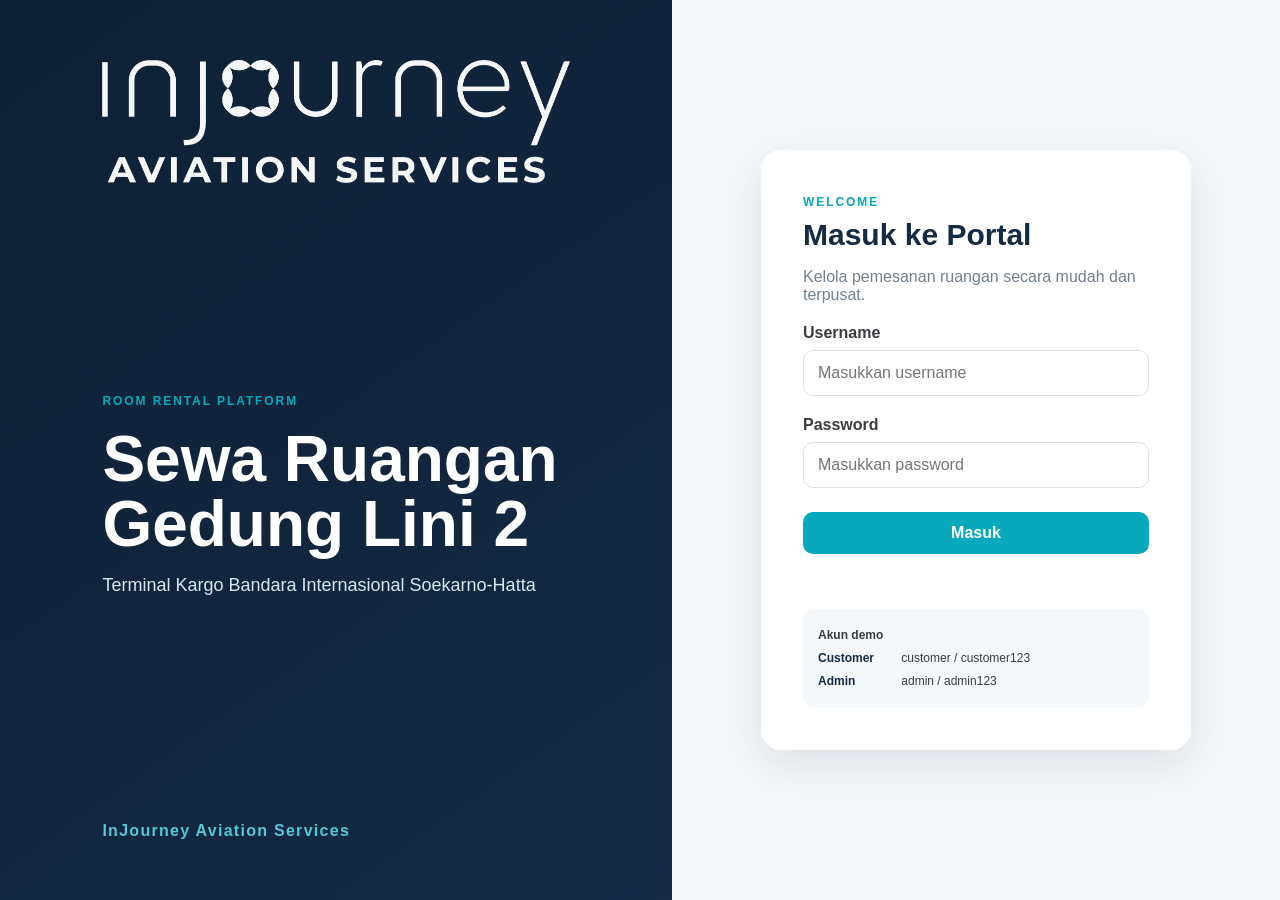
<file: index.html>
<!DOCTYPE html>
<html lang="id">
<head>
  <meta charset="UTF-8">
  <meta name="viewport" content="width=device-width, initial-scale=1.0">
  <title>IAS Room Rental | Lini 2 Terminal Kargo</title>
  <link rel="stylesheet" href="style.css">
</head>
<body>
  <main class="login-page">
    <section class="login-brand">
      <img src="assets/ias-logo.png" alt="InJourney Aviation Services" class="logo">
      <div>
        <span class="eyebrow">ROOM RENTAL PLATFORM</span>
        <h1>Sewa Ruangan<br>Gedung Lini 2</h1>
        <p>Terminal Kargo Bandara Internasional Soekarno-Hatta</p>
      </div>
      <div class="brand-footer">InJourney Aviation Services</div>
    </section>

    <section class="login-panel">
      <div class="login-card">
        <span class="eyebrow">WELCOME</span>
        <h2>Masuk ke Portal</h2>
        <p class="muted">Kelola pemesanan ruangan secara mudah dan terpusat.</p>

        <form id="loginForm">
          <label for="username">Username</label>
          <input id="username" name="username" type="text" placeholder="Masukkan username" required>

          <label for="password">Password</label>
          <input id="password" name="password" type="password" placeholder="Masukkan password" required>

          <button class="btn btn-primary btn-full" type="submit">Masuk</button>
          <p id="loginMessage" class="error"></p>
        </form>

        <div class="demo-accounts">
          <strong>Akun demo</strong>
          <div><span>Customer</span> customer / customer123</div>
          <div><span>Admin</span> admin / admin123</div>
        </div>
      </div>
    </section>
  </main>
  <script src="app.js"></script>
</body>
</html>
</file>
<file: style.css>
:root{
  --navy:#142b45;
  --navy-2:#0d2035;
  --blue:#08a8bd;
  --blue-light:#55c8d6;
  --dark:#3b3d40;
  --gray:#eef2f5;
  --line:#dce2e7;
  --white:#fff;
  --success:#16845a;
  --danger:#c43d3d;
  --shadow:0 14px 40px rgba(20,43,69,.10);
}
*{box-sizing:border-box}
body{margin:0;font-family:Inter,Segoe UI,Arial,sans-serif;color:var(--dark);background:#f7f9fb}
button,input,textarea{font:inherit}
button{cursor:pointer}
.login-page{min-height:100vh;display:grid;grid-template-columns:1.05fr .95fr;background:var(--white)}
.login-brand{background:linear-gradient(145deg,var(--navy-2),var(--navy));color:white;padding:60px 8vw;display:flex;flex-direction:column;justify-content:space-between}
.logo{width:min(470px,100%);height:auto;filter:brightness(0) invert(1);opacity:.96}
.login-brand h1{font-size:clamp(42px,5vw,70px);line-height:1.02;margin:18px 0}
.login-brand p{font-size:18px;color:#d9e7ef;max-width:540px}
.brand-footer{font-weight:700;letter-spacing:.08em;color:var(--blue-light)}
.login-panel{display:grid;place-items:center;padding:32px;background:#f4f7f9}
.login-card{width:min(430px,100%);background:white;padding:42px;border-radius:20px;box-shadow:var(--shadow)}
.eyebrow{font-size:12px;font-weight:800;letter-spacing:.16em;color:var(--blue)}
h2{font-size:30px;color:var(--navy);margin:8px 0}
.muted{color:#73808c}
label{display:block;font-weight:700;margin:20px 0 8px}
input,textarea{width:100%;border:1px solid var(--line);border-radius:10px;padding:13px 14px;outline:none;background:white}
input:focus,textarea:focus{border-color:var(--blue);box-shadow:0 0 0 3px rgba(8,168,189,.12)}
.btn{border:0;border-radius:10px;padding:12px 18px;font-weight:800;transition:.2s}
.btn-primary{background:var(--blue);color:white}.btn-primary:hover{transform:translateY(-1px);filter:brightness(.95)}
.btn-outline{background:transparent;border:1px solid #c8d3dc;color:var(--navy)}
.btn-full{width:100%;margin-top:24px}
.error{color:var(--danger);min-height:18px;font-size:13px}
.demo-accounts{margin-top:24px;padding:15px;background:#f4f8fa;border-radius:12px;font-size:12px;line-height:1.9}
.demo-accounts span{display:inline-block;width:80px;font-weight:800;color:var(--navy)}

.topbar{height:74px;background:white;border-bottom:1px solid var(--line);position:sticky;top:0;z-index:5}
.topbar-inner{height:100%;max-width:1500px;margin:auto;padding:0 28px;display:flex;align-items:center;gap:14px}
.logo-small{width:125px;height:42px;object-fit:contain}
.topbar-title{display:flex;flex-direction:column;color:var(--navy)}
.topbar-title span{font-size:11px;color:#7b8791}
.topbar-actions{margin-left:auto;display:flex;align-items:center;gap:10px}
.badge{background:#e8f8fa;color:#087d8e;padding:7px 11px;border-radius:999px;font-size:12px;font-weight:800}
.layout{max-width:1500px;margin:auto;display:grid;grid-template-columns:230px 1fr;min-height:calc(100vh - 74px)}
.sidebar{padding:24px 14px;background:#fff;border-right:1px solid var(--line)}
.nav-item{width:100%;text-align:left;border:0;background:transparent;padding:13px 14px;border-radius:9px;color:#64717d;font-weight:700;margin-bottom:5px}
.nav-item:hover,.nav-item.active{background:#eaf8fa;color:var(--navy)}
.content{padding:30px}
.section{display:none}.section.active{display:block}
.hero{background:linear-gradient(125deg,var(--navy),#214a70);color:white;border-radius:18px;padding:35px;display:flex;justify-content:space-between;gap:20px}
.hero h1{font-size:38px;margin:8px 0}.hero p{max-width:720px;color:#d7e6ef}
.hero .eyebrow{color:#6ee0ec}.hero-chip{align-self:flex-start;border:1px solid rgba(255,255,255,.3);border-radius:999px;padding:9px 14px;font-size:12px;font-weight:800}
.stats{display:grid;grid-template-columns:repeat(3,1fr);gap:16px;margin:18px 0 34px}
.stat-card{background:white;border:1px solid var(--line);border-radius:14px;padding:20px}.stat-card span{display:block;color:#77838e;font-size:13px}.stat-card strong{font-size:27px;color:var(--navy)}.online{color:var(--success)!important}
.section-heading{display:flex;justify-content:space-between;align-items:center;margin:25px 0 16px}
.room-grid{display:grid;grid-template-columns:repeat(3,1fr);gap:18px}
.room-card{background:white;border:1px solid var(--line);border-radius:15px;overflow:hidden;box-shadow:0 5px 18px rgba(0,0,0,.04)}
.room-visual{height:145px;background:linear-gradient(135deg,#d9f5f7,#b8d5e4);display:flex;align-items:center;justify-content:center;color:var(--navy);font-weight:900;font-size:22px}
.room-body{padding:19px}.room-body h3{margin:0 0 7px;color:var(--navy)}.room-body p{font-size:13px;color:#74808a;line-height:1.5}.room-meta{display:flex;gap:8px;flex-wrap:wrap;margin:12px 0}.tag{background:#f0f4f7;padding:6px 8px;border-radius:7px;font-size:11px;font-weight:700}
.price{font-size:18px;font-weight:900;color:var(--navy);margin:12px 0}.price small{font-size:11px;font-weight:600;color:#78838d}
.table-wrap{overflow:auto;background:white;border:1px solid var(--line);border-radius:14px}
table{width:100%;border-collapse:collapse;min-width:750px}th,td{text-align:left;padding:14px;border-bottom:1px solid var(--line);font-size:13px}th{background:#f5f8fa;color:var(--navy)}tr:last-child td{border-bottom:0}
.status{display:inline-block;padding:6px 9px;border-radius:999px;font-size:11px;font-weight:800}.status-pending{background:#fff4d6;color:#936500}.status-approved{background:#e4f6ed;color:#16704e}.status-rejected{background:#fdeaea;color:#a62f2f}
.action-row{display:flex;gap:7px}.btn-sm{padding:7px 10px;font-size:11px}
.empty{padding:35px;background:white;border:1px dashed #cbd5dc;border-radius:14px;text-align:center;color:#7b8790}

.modal{position:fixed;inset:0;background:rgba(10,25,40,.58);display:grid;place-items:center;padding:20px;z-index:20}.modal.hidden{display:none}.modal-card{background:white;border-radius:18px;padding:30px;width:min(470px,100%);position:relative}.modal-close{position:absolute;right:18px;top:14px;border:0;background:none;font-size:28px;color:#6c7780}
.toast{position:fixed;right:24px;bottom:24px;background:var(--navy);color:white;padding:13px 18px;border-radius:10px;box-shadow:var(--shadow);opacity:0;transform:translateY(15px);pointer-events:none;transition:.25s;z-index:30}.toast.show{opacity:1;transform:none}

@media(max-width:900px){
  .login-page{grid-template-columns:1fr}.login-brand{padding:35px;min-height:330px}.logo{width:300px}.brand-footer{display:none}
  .layout{grid-template-columns:1fr}.sidebar{display:flex;overflow:auto;border-right:0;border-bottom:1px solid var(--line);gap:5px}.nav-item{white-space:nowrap;width:auto}.content{padding:18px}
  .room-grid{grid-template-columns:1fr 1fr}.hero{flex-direction:column}.stats{grid-template-columns:1fr}
}
@media(max-width:560px){.room-grid{grid-template-columns:1fr}.login-card{padding:28px}.topbar-title span{display:none}.topbar-inner{padding:0 14px}.logo-small{width:105px}}
</file>
